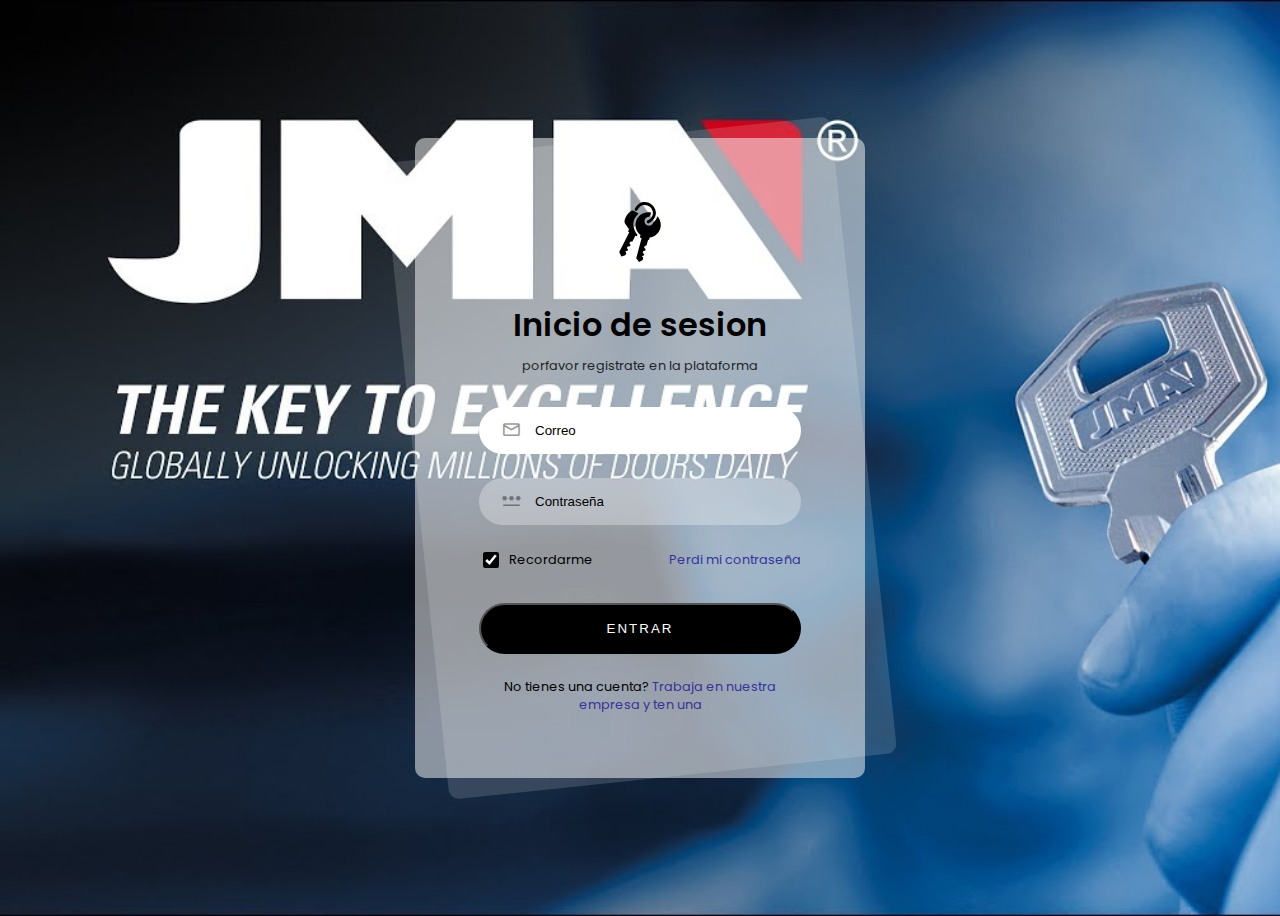
<file: index.html>
<!DOCTYPE html>
<html lang="en">

<head>
    <meta charset="UTF-8">
    <meta http-equiv="X-UA-Compatible" content="IE=edge">
    <meta name="viewport" content="width=device-width, initial-scale=1.0">
    <link rel="stylesheet" href="style.css"/>
    <link rel="stylesheet" href="https://fonts.googleapis.com/css2?family=Material+Symbols+Rounded:opsz,wght,FILL,GRAD@48,600,0,0" />
    <title>JMA login</title>
</head>

<body>

    <div class="login-card-container">
        <div class="login-card">
            <div class="login-card-logo">
                <img src="logo.svg" alt="logo">
            </div>
            <div class="login-card-header">
                <h1>Inicio de sesion</h1>
                <div>porfavor registrate en la plataforma</div>
            </div>
            <form class="login-card-form">
                <div class="form-item">
                    <span class="form-item-icon material-symbols-rounded">Email</span>
                    <input type="text" placeholder="Correo" id="emailForm" 
                    autofocus required>
                </div>
                <div class="form-item">
                    <span class="form-item-icon material-symbols-rounded">Password</span>
                    <input type="password" placeholder="Contraseña" id="passwordForm"required>
                </div>
                <div class="form-item-other">
                    <div class="checkbox">
                        <input type="checkbox" id="rememberMeCheckbox" checked>
                        <label for="rememberMeCheckbox">Recordarme</label>
                    </div>
                    <a href="#">Perdi mi contraseña</a>
                </div>
                <button type="submit">Entrar</button>
            </form>
            <div class="login-card-footer">
                No tienes una cuenta?  <a href="#"> Trabaja en nuestra empresa y ten una</a>
            </div>
        </div>
    </div>

</body>

</html>
</file>
<file: style.css>
/* IMPORTACIONES */
@import url("reset.css");
@import url('https://fonts.googleapis.com/css2?family=Poppins:wght@400;600&display=swap');

body {
    font-family: 'Poppins', sans-serif;
    min-height: 100vh;
    background-image: url(./fondo-login.jpg);
    background-repeat: no-repeat;
    background-size: cover;
    display: flex;
    justify-content: center;
    align-items: center;
    overflow-y: hidden;
}


/* Login Card */
.login-card {
    width: 450px;
    background: rgba(255, 255, 255, .5);
    padding: 4rem;
    border-radius: 10px;
    position: relative;
}

.login-card::before {
    content: '';
    position: absolute;
    inset: 0;
    background: rgba(255, 255, 255, .15);
    transform: rotate(-6deg);
    border-radius: 10px;
    z-index: -1;
}
/* ---------- */

/* Login Card Logo */
.login-card-logo {
    margin-bottom: 2rem;
}

.login-card-logo img {
    width: 60px;
}
/* ---------- */

/* Login Card Standard */
.login-card-logo,
.login-card-header,
.login-card-footer {
    text-align: center;
}

.login-card a {
    text-decoration: none;
    color: #35339a;
}

.login-card a:hover {
    text-decoration: underline;
}
/* ---------- */

/* Login Card Header */
.login-card-header {
    margin-bottom: 2rem;
}

.login-card-header h1 {
    font-size: 2rem;
    font-weight: 600;
    margin-bottom: .5rem;
}

.login-card-header h1+div {
    font-size: calc(1rem * .8);
    opacity: .8;
}
/* ---------- */

/* Login Card Form */
.login-card-form {
    display: flex;
    flex-direction: column;
    gap: 1.5rem;
}

.login-card-form .form-item {
    position: relative;
}

.login-card-form .form-item .form-item-icon {
    position: absolute;
    top: .82rem;
    left: 1.4rem;
    font-size: 1.3rem;
    opacity: .4;
}

.login-card-form .checkbox {
    display: flex;
    align-items: center;
    gap: 7px;
}

.login-card-form .form-item-other {
    display: flex;
    align-items: center;
    justify-content: space-between;
    font-size: calc(1rem * .8);
    margin-bottom: .5rem;
}
/* ---------- */

/* Login Card Footer */
.login-card-footer {
    margin-top: 1.5rem;
    font-size: calc(1rem * .8);
}
/* ---------- */

/* Login Card Form Elements */
.login-card input[type="text"],
.login-card input[type="password"],
.login-card input[type="email"] {
    border: none;
    outline: none;
    background: rgba(255, 255, 255, .3);
    padding: 1rem 1.5rem;
    padding-left: calc(1rem * 3.5);
    border-radius: 100px;
    width: 100%;
    transition: background .5s;
}

.login-card input:focus {
    background: white;
}

.login-card input[type="checkbox"] {
    width: 16px;
    height: 16px;
    accent-color: black;
}

.login-card button {
    background: black;
    color: white;
    padding: 1rem;
    border-radius: 100px;
    text-align: center;
    text-transform: uppercase;
    letter-spacing: 2px;
    transition: background .5s;
}

.login-card button:hover {
    background-color: rgba(0, 0, 0, 0.85);
    cursor: pointer;
}

/* ---------- */


/* Responsive */
@media (max-width: 768px) {

    body {
        padding: 2rem 0;
    }

    .login-card {
        width: 280px;
        padding: 2rem;
    }

}
/* ---------- */
</file>
